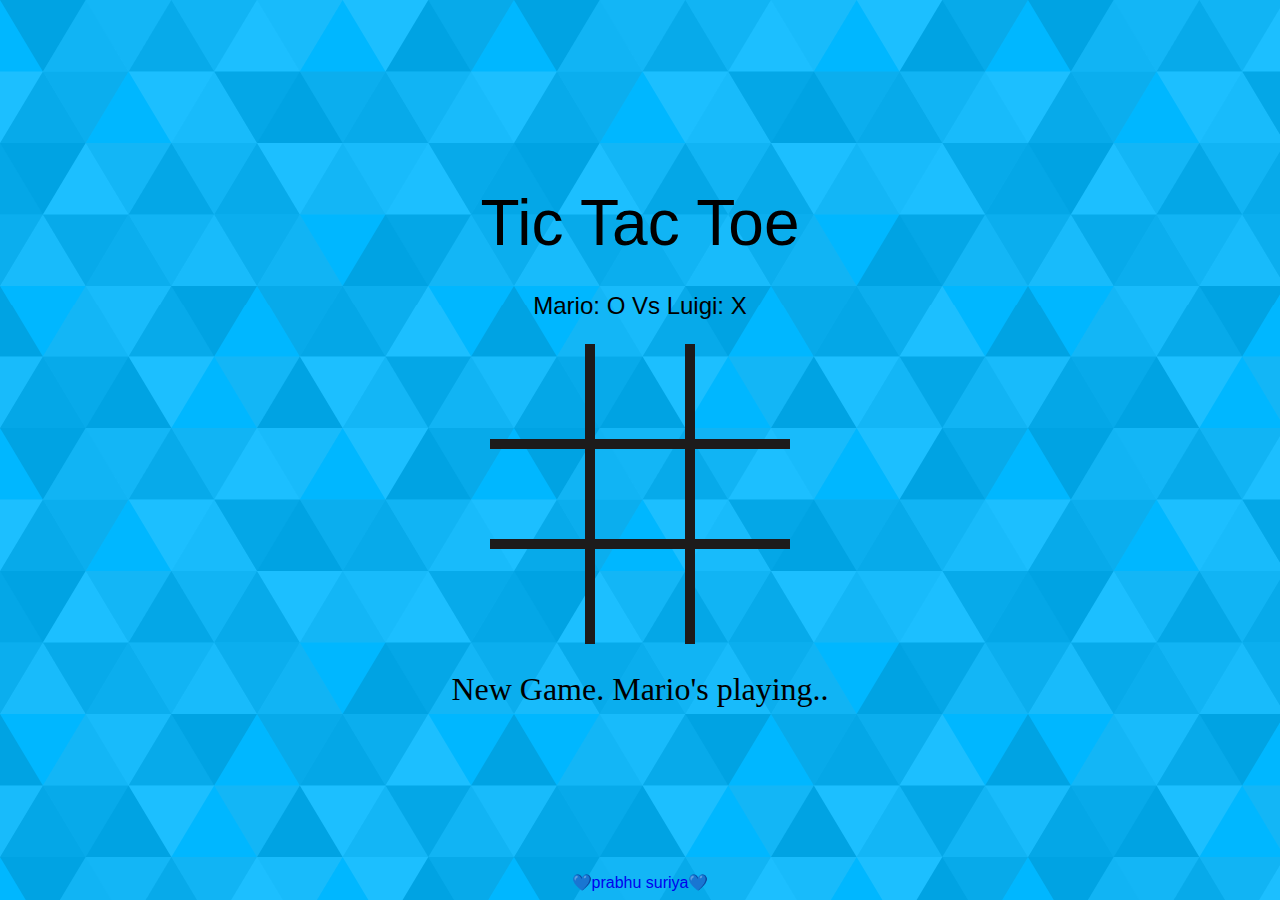
<file: index.html>
<!DOCTYPE html>
<html lang="en">
  <head>
    <meta charset="UTF-8" />
    <meta
      name="viewport"
      content="width=device-width, initial-scale=1.0,user-scalable=no"
    />

    <link rel="apple-touch-icon" sizes="57x57" href="/apple-icon-57x57.png" />
    <link rel="apple-touch-icon" sizes="60x60" href="/apple-icon-60x60.png" />
    <link rel="apple-touch-icon" sizes="72x72" href="/apple-icon-72x72.png" />
    <link rel="apple-touch-icon" sizes="76x76" href="/apple-icon-76x76.png" />
    <link
      rel="apple-touch-icon"
      sizes="114x114"
      href="/apple-icon-114x114.png"
    />
    <link
      rel="apple-touch-icon"
      sizes="120x120"
      href="/apple-icon-120x120.png"
    />
    <link
      rel="apple-touch-icon"
      sizes="144x144"
      href="/apple-icon-144x144.png"
    />
    <link
      rel="apple-touch-icon"
      sizes="152x152"
      href="/apple-icon-152x152.png"
    />
    <link
      rel="apple-touch-icon"
      sizes="180x180"
      href="/apple-icon-180x180.png"
    />
    <link
      rel="icon"
      type="image/png"
      sizes="192x192"
      href="/android-icon-192x192.png"
    />
    <link rel="icon" type="image/png" sizes="32x32" href="/favicon-32x32.png" />
    <link rel="icon" type="image/png" sizes="96x96" href="/favicon-96x96.png" />
    <link rel="icon" type="image/png" sizes="16x16" href="/favicon-16x16.png" />
    <link rel="manifest" href="/manifest.json" />
    <meta name="msapplication-TileColor" content="#ffffff" />
    <meta name="msapplication-TileImage" content="/ms-icon-144x144.png" />
    <meta name="theme-color" content="#ffffff" />

    <title>Tic Tac Toe</title>
    <link rel="stylesheet" href="game.css" />
  </head>

  <body>
    <div class="container">
      <h1>Tic Tac Toe</h1>
      <h2 id="player-info"></h2>
      <div class="game-over"></div>
      <div class="game-container">
        <div data-box="1-1" class="box"></div>
        <div data-box="1-2" class="box"></div>
        <div data-box="1-3" class="box"></div>
        <div data-box="2-1" class="box"></div>
        <div data-box="2-2" class="box"></div>
        <div data-box="2-3" class="box"></div>
        <div data-box="3-1" class="box"></div>
        <div data-box="3-2" class="box"></div>
        <div data-box="3-3" class="box"></div>
      </div>
      <h3 id="info"></h3>
      <footer>💙<a target="_blank" rel="noopener noreferrer" href="https://github.com/prabhusuriya">prabhu suriya</a>💙
      </footer>
    </div>

    <script src="game.js"></script>
  </body>
</html>
</file>
<file: game.css>
/* Reset */

html {
  box-sizing: border-box;
  font-size: 16px;
}

*,
*:before,
*:after {
  box-sizing: inherit;
}

body,
h1,
h2,
h3,
h4,
h5,
h6,
p,
ol,
ul {
  margin: 0;
  padding: 0;
  font-weight: normal;
  font-family: "Trebuchet MS", "Lucida Sans Unicode", "Lucida Grande", "Lucida Sans", Arial, sans-serif;
}

a {
  text-decoration: none;
}

ol,
ul {
  list-style: none;
}

img {
  max-width: 100%;
  height: auto;
}
/*Reset*/
.container {
  display: flex;
  flex-direction: column;
  place-content: center;
  height: 100vh;
  place-items: center;
}

.container h1 {
  font-size: 4em;
  margin-bottom: 0.5em;
}

.container #info {
  font-size: 2em;
  font-family: cursive;
  padding: 0.2em;
}

.container #player-info {
  min-height: 1em;
}

.game-container {
  display: grid;
  grid-template-columns: repeat(3, 1fr);
  grid-template-rows: repeat(3, 1fr);
  gap: 1px 1px;
  grid-template-areas: ". . ." ". . ." ". . .";
  max-width: 300px;
  max-height: 300px;
  row-gap: 0;
  column-gap: 0;
  margin: 20px;
}

.disable-click {
  pointer-events: none;
}

.game-container .box {
  height: 100px;
  width: 100px;
  border: 5px solid rgb(29, 27, 27);
  display: flex;
  align-items: center;
  justify-content: center;
}
.game-container .box:nth-child(3n) {
  border-right: 0;
}
.game-container .box:nth-child(3n + 1) {
  border-left: 0;
}
.game-container .box:nth-child(-n + 3) {
  border-top: 0;
}

.game-container .box:nth-last-child(-n + 3) {
  border-bottom: 0;
}

.symbol-o::after {
  content: " ";
  border: 10px solid black;
  border-radius: 1000%;
  padding: 1.6em;
  display: inline-block;
}

.symbol-x::before {
  content: " ";
  border: 6px solid black;
  padding: 2em 0;
  transform: rotate(-45deg);
  display: inline-block;
  position: absolute;
  background-color: black;
}

.symbol-x::after {
  content: " ";
  border: 6px solid black;
  padding: 2em 0;
  transform: rotate(45deg);
  display: inline-block;
  background-color: black;
}

.game-over {
  border-top: 4px solid red;
  height: 2px;
  width: 0;
  /* transform: translateY(4.5em); */

  transition: width 1s ease-in-out;
}
.game-over.draw {
  width: 250px;
}

footer {
  position: absolute;
  bottom: .5rem
}

body {
  background-color: #00B7FF;
background-image: url("data:image/svg+xml,%3Csvg xmlns='http://www.w3.org/2000/svg' width='514' height='428.3' viewBox='0 0 1080 900'%3E%3Cg fill-opacity='0.11'%3E%3Cpolygon fill='%23444' points='90 150 0 300 180 300'/%3E%3Cpolygon points='90 150 180 0 0 0'/%3E%3Cpolygon fill='%23AAA' points='270 150 360 0 180 0'/%3E%3Cpolygon fill='%23DDD' points='450 150 360 300 540 300'/%3E%3Cpolygon fill='%23999' points='450 150 540 0 360 0'/%3E%3Cpolygon points='630 150 540 300 720 300'/%3E%3Cpolygon fill='%23DDD' points='630 150 720 0 540 0'/%3E%3Cpolygon fill='%23444' points='810 150 720 300 900 300'/%3E%3Cpolygon fill='%23FFF' points='810 150 900 0 720 0'/%3E%3Cpolygon fill='%23DDD' points='990 150 900 300 1080 300'/%3E%3Cpolygon fill='%23444' points='990 150 1080 0 900 0'/%3E%3Cpolygon fill='%23DDD' points='90 450 0 600 180 600'/%3E%3Cpolygon points='90 450 180 300 0 300'/%3E%3Cpolygon fill='%23666' points='270 450 180 600 360 600'/%3E%3Cpolygon fill='%23AAA' points='270 450 360 300 180 300'/%3E%3Cpolygon fill='%23DDD' points='450 450 360 600 540 600'/%3E%3Cpolygon fill='%23999' points='450 450 540 300 360 300'/%3E%3Cpolygon fill='%23999' points='630 450 540 600 720 600'/%3E%3Cpolygon fill='%23FFF' points='630 450 720 300 540 300'/%3E%3Cpolygon points='810 450 720 600 900 600'/%3E%3Cpolygon fill='%23DDD' points='810 450 900 300 720 300'/%3E%3Cpolygon fill='%23AAA' points='990 450 900 600 1080 600'/%3E%3Cpolygon fill='%23444' points='990 450 1080 300 900 300'/%3E%3Cpolygon fill='%23222' points='90 750 0 900 180 900'/%3E%3Cpolygon points='270 750 180 900 360 900'/%3E%3Cpolygon fill='%23DDD' points='270 750 360 600 180 600'/%3E%3Cpolygon points='450 750 540 600 360 600'/%3E%3Cpolygon points='630 750 540 900 720 900'/%3E%3Cpolygon fill='%23444' points='630 750 720 600 540 600'/%3E%3Cpolygon fill='%23AAA' points='810 750 720 900 900 900'/%3E%3Cpolygon fill='%23666' points='810 750 900 600 720 600'/%3E%3Cpolygon fill='%23999' points='990 750 900 900 1080 900'/%3E%3Cpolygon fill='%23999' points='180 0 90 150 270 150'/%3E%3Cpolygon fill='%23444' points='360 0 270 150 450 150'/%3E%3Cpolygon fill='%23FFF' points='540 0 450 150 630 150'/%3E%3Cpolygon points='900 0 810 150 990 150'/%3E%3Cpolygon fill='%23222' points='0 300 -90 450 90 450'/%3E%3Cpolygon fill='%23FFF' points='0 300 90 150 -90 150'/%3E%3Cpolygon fill='%23FFF' points='180 300 90 450 270 450'/%3E%3Cpolygon fill='%23666' points='180 300 270 150 90 150'/%3E%3Cpolygon fill='%23222' points='360 300 270 450 450 450'/%3E%3Cpolygon fill='%23FFF' points='360 300 450 150 270 150'/%3E%3Cpolygon fill='%23444' points='540 300 450 450 630 450'/%3E%3Cpolygon fill='%23222' points='540 300 630 150 450 150'/%3E%3Cpolygon fill='%23AAA' points='720 300 630 450 810 450'/%3E%3Cpolygon fill='%23666' points='720 300 810 150 630 150'/%3E%3Cpolygon fill='%23FFF' points='900 300 810 450 990 450'/%3E%3Cpolygon fill='%23999' points='900 300 990 150 810 150'/%3E%3Cpolygon points='0 600 -90 750 90 750'/%3E%3Cpolygon fill='%23666' points='0 600 90 450 -90 450'/%3E%3Cpolygon fill='%23AAA' points='180 600 90 750 270 750'/%3E%3Cpolygon fill='%23444' points='180 600 270 450 90 450'/%3E%3Cpolygon fill='%23444' points='360 600 270 750 450 750'/%3E%3Cpolygon fill='%23999' points='360 600 450 450 270 450'/%3E%3Cpolygon fill='%23666' points='540 600 630 450 450 450'/%3E%3Cpolygon fill='%23222' points='720 600 630 750 810 750'/%3E%3Cpolygon fill='%23FFF' points='900 600 810 750 990 750'/%3E%3Cpolygon fill='%23222' points='900 600 990 450 810 450'/%3E%3Cpolygon fill='%23DDD' points='0 900 90 750 -90 750'/%3E%3Cpolygon fill='%23444' points='180 900 270 750 90 750'/%3E%3Cpolygon fill='%23FFF' points='360 900 450 750 270 750'/%3E%3Cpolygon fill='%23AAA' points='540 900 630 750 450 750'/%3E%3Cpolygon fill='%23FFF' points='720 900 810 750 630 750'/%3E%3Cpolygon fill='%23222' points='900 900 990 750 810 750'/%3E%3Cpolygon fill='%23222' points='1080 300 990 450 1170 450'/%3E%3Cpolygon fill='%23FFF' points='1080 300 1170 150 990 150'/%3E%3Cpolygon points='1080 600 990 750 1170 750'/%3E%3Cpolygon fill='%23666' points='1080 600 1170 450 990 450'/%3E%3Cpolygon fill='%23DDD' points='1080 900 1170 750 990 750'/%3E%3C/g%3E%3C/svg%3E");
}
</file>
